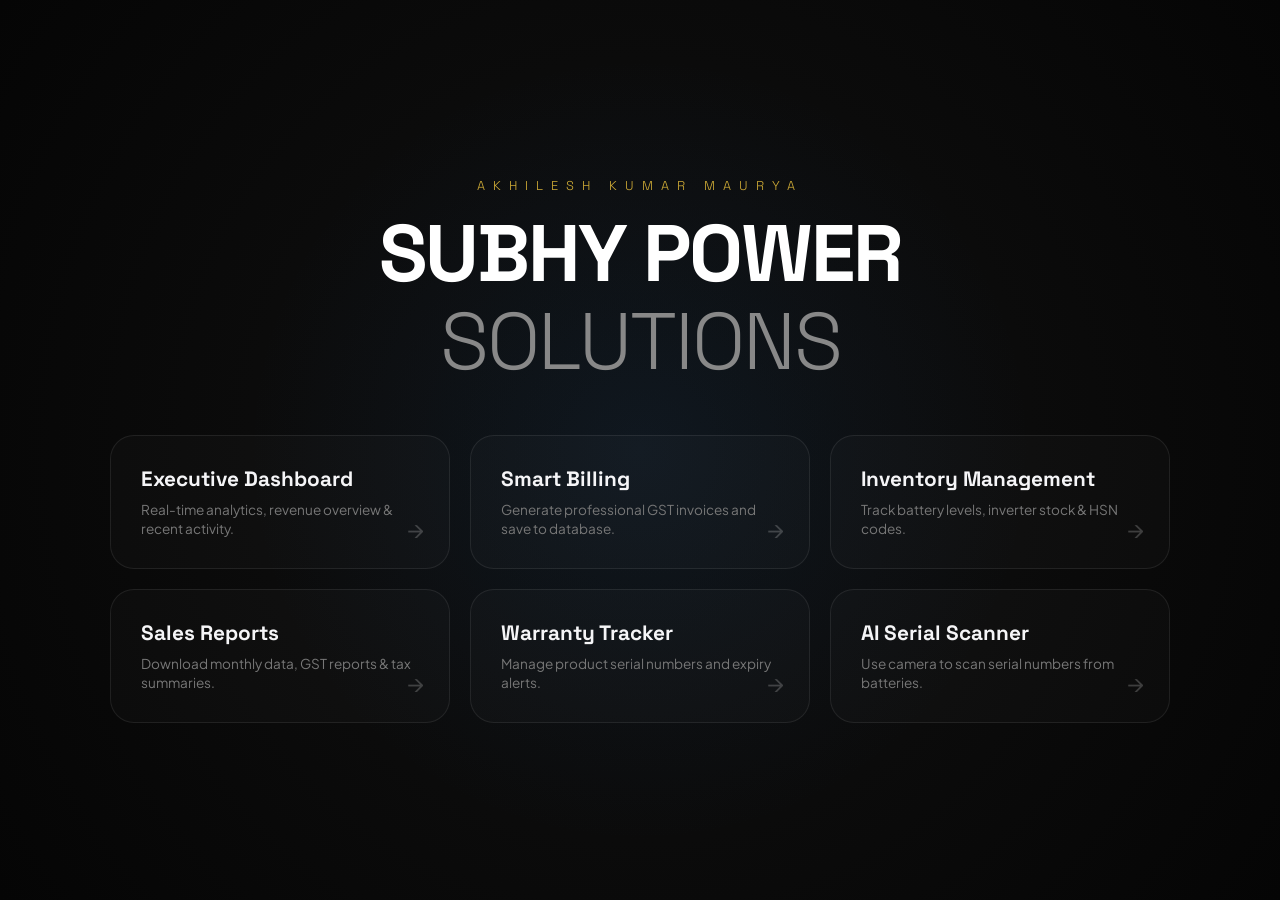
<file: index.html>
<!DOCTYPE html>
<html lang="en">
<head>
    <meta charset="UTF-8">
    <meta name="viewport" content="width=device-width, initial-scale=1.0">
    <title>Subhy Power | Executive Portal</title>
    <link href="https://fonts.googleapis.com/css2?family=Space+Grotesk:wght@300;500;700&family=Plus+Jakarta+Sans:wght@200;400;600&display=swap" rel="stylesheet">
    
    <script src="database.js"></script>

    <style>
        :root {
            --deep-black: #050505;
            --soft-white: #f5f5f7;
            --royal-blue: #0066cc;
            --accent-gold: #d4af37;
            --glass: rgba(255, 255, 255, 0.02);
            --border: rgba(255, 255, 255, 0.08);
        }

        * { margin: 0; padding: 0; box-sizing: border-box; }

        body {
            background-color: var(--deep-black);
            font-family: 'Plus Jakarta Sans', sans-serif;
            height: 100vh;
            display: flex;
            justify-content: center;
            align-items: center;
            color: var(--soft-white);
            overflow: hidden;
            background-image: radial-gradient(circle at 50% 50%, #111 0%, #050505 100%);
        }

        .ambient-glow {
            position: absolute; width: 800px; height: 800px;
            background: radial-gradient(circle, rgba(0, 102, 204, 0.08) 0%, transparent 70%);
            z-index: 0; pointer-events: none;
        }

        .container {
            position: relative;
            z-index: 10;
            width: 100%;
            max-width: 1100px;
            text-align: center;
            padding: 20px;
            transition: filter 0.5s ease;
        }

        .brand-box {
            margin-bottom: 50px;
            opacity: 0;
            animation: fadeInBlur 1.5s forwards;
        }

        @keyframes fadeInBlur {
            from { opacity: 0; filter: blur(10px); transform: translateY(20px); }
            to { opacity: 1; filter: blur(0); transform: translateY(0); }
        }

        .proprietor-tag {
            font-family: 'Space Grotesk', sans-serif;
            font-weight: 300;
            font-size: 0.8rem;
            letter-spacing: 8px;
            color: var(--accent-gold);
            text-transform: uppercase;
            margin-bottom: 15px;
            display: block;
        }

        .main-title {
            font-family: 'Space Grotesk', sans-serif;
            font-size: clamp(2.5rem, 8vw, 5rem);
            font-weight: 700;
            line-height: 1.1;
            letter-spacing: -2px;
            color: white;
        }

        .main-title span { font-weight: 300; color: #888; }

        .portal-grid {
            display: grid;
            grid-template-columns: repeat(3, 1fr);
            gap: 20px;
            margin-top: 40px;
            opacity: 0;
            animation: fadeInUp 1s forwards 0.8s;
        }

        .nav-card {
            background: var(--glass);
            border: 1px solid var(--border);
            padding: 30px;
            border-radius: 24px;
            cursor: pointer;
            text-decoration: none;
            color: white;
            transition: all 0.5s cubic-bezier(0.2, 1, 0.3, 1);
            position: relative;
            text-align: left;
        }

        .nav-card:hover {
            background: rgba(255, 255, 255, 0.05);
            border-color: rgba(0, 102, 204, 0.4);
            transform: translateY(-8px);
            box-shadow: 0 20px 40px rgba(0,0,0,0.4);
        }

        .nav-card h3 { font-family: 'Space Grotesk', sans-serif; font-size: 1.3rem; margin-bottom: 8px; color: var(--soft-white); }
        .nav-card p { font-size: 0.85rem; color: #777; line-height: 1.4; }
        .nav-card .arrow { position: absolute; right: 25px; bottom: 25px; font-size: 1.5rem; opacity: 0.2; transition: 0.3s; }
        .nav-card:hover .arrow { opacity: 1; transform: translateX(5px); color: var(--royal-blue); }

        /* --- PASSWORD MODAL --- */
        .modal-overlay {
            position: fixed; top: 0; left: 0; width: 100%; height: 100%;
            background: rgba(0, 0, 0, 0.85);
            backdrop-filter: blur(20px);
            display: none; justify-content: center; align-items: center;
            z-index: 1000;
        }

        .modal-card {
            background: #0a0a0a;
            border: 1px solid var(--border);
            padding: 40px;
            border-radius: 32px;
            width: 90%;
            max-width: 400px;
            text-align: center;
            transform: scale(0.9);
            transition: 0.4s cubic-bezier(0.175, 0.885, 0.32, 1.275);
        }

        .modal-overlay.active { display: flex; }
        .modal-overlay.active .modal-card { transform: scale(1); }

        .input-wrapper { position: relative; width: 100%; margin: 25px 0; }

        .pass-input {
            width: 100%;
            padding: 18px;
            background: #000;
            border: 1px solid var(--border);
            border-radius: 16px;
            color: white;
            font-size: 1.2rem;
            text-align: center;
            letter-spacing: 6px;
            outline: none;
            transition: 0.3s;
        }

        .pass-input:focus { border-color: var(--royal-blue); box-shadow: 0 0 20px rgba(0, 102, 204, 0.2); }

        .toggle-password {
            position: absolute; right: 15px; top: 50%;
            transform: translateY(-50%);
            cursor: pointer; opacity: 0.4; font-size: 1.2rem;
        }

        .modal-btn {
            width: 100%;
            padding: 16px;
            border-radius: 14px;
            border: none;
            font-weight: 600;
            cursor: pointer;
            transition: 0.3s;
        }

        .btn-unlock { background: var(--royal-blue); color: white; margin-bottom: 12px; }
        .btn-unlock:hover { background: #0077ee; transform: translateY(-2px); }
        .btn-cancel { background: transparent; color: #555; }

        @keyframes fadeInUp { from { opacity: 0; transform: translateY(30px); } to { opacity: 1; transform: translateY(0); } }

        @media (max-width: 768px) {
            .portal-grid { grid-template-columns: 1fr; }
            .container { padding-bottom: 50px; overflow-y: auto; height: 100vh; }
        }
    </style>
</head>
<body>

    <div class="ambient-glow"></div>

    <div class="container" id="mainContainer">
        <div class="brand-box">
            <span class="proprietor-tag">Akhilesh Kumar Maurya</span>
            <h1 class="main-title">SUBHY POWER<br><span>SOLUTIONS</span></h1>
        </div>

        <div class="portal-grid">
            <div class="nav-card" onclick="openGate('dashboard.html')">
                <h3>Executive Dashboard</h3>
                <p>Real-time analytics, revenue overview & recent activity.</p>
                <span class="arrow">→</span>
            </div>
            
            <div class="nav-card" onclick="openGate('billing.html')">
                <h3>Smart Billing</h3>
                <p>Generate professional GST invoices and save to database.</p>
                <span class="arrow">→</span>
            </div>

            <div class="nav-card" onclick="openGate('stock.html')">
                <h3>Inventory Management</h3>
                <p>Track battery levels, inverter stock & HSN codes.</p>
                <span class="arrow">→</span>
            </div>

            <div class="nav-card" onclick="openGate('reports.html')">
                <h3>Sales Reports</h3>
                <p>Download monthly data, GST reports & tax summaries.</p>
                <span class="arrow">→</span>
            </div>

            <div class="nav-card" onclick="openGate('warranty.html')">
                <h3>Warranty Tracker</h3>
                <p>Manage product serial numbers and expiry alerts.</p>
                <span class="arrow">→</span>
            </div>

            <div class="nav-card" onclick="openGate('scanner.html')">
                <h3>AI Serial Scanner</h3>
                <p>Use camera to scan serial numbers from batteries.</p>
                <span class="arrow">→</span>
            </div>
        </div>
    </div>

    <div class="modal-overlay" id="securityModal">
        <div class="modal-card">
            <div style="font-size: 3.5rem; margin-bottom: 15px;">🔒</div>
            <h2 style="font-family: 'Space Grotesk';">Identity Check</h2>
            <p style="color: #666; font-size: 0.9rem;">This area contains sensitive business data.</p>
            
            <div class="input-wrapper">
                <input type="password" id="passCode" class="pass-input" placeholder="••••">
                <span class="toggle-password" id="togglePass" onclick="togglePasswordVisibility()">👁️</span>
            </div>

            <button class="modal-btn btn-unlock" onclick="verifyAccess()">Unlock System</button>
            <button class="modal-btn btn-cancel" onclick="closeGate()">Cancel</button>
        </div>
    </div>

    <script>
        let pendingPage = "";

        function openGate(page) {
            pendingPage = page;
            document.getElementById('securityModal').classList.add('active');
            document.getElementById('mainContainer').style.filter = "blur(15px) grayscale(100%)";
            setTimeout(() => {
                document.getElementById('passCode').focus();
            }, 500);
        }

        function closeGate() {
            document.getElementById('securityModal').classList.remove('active');
            document.getElementById('mainContainer').style.filter = "none";
            document.getElementById('passCode').value = "";
        }

        function togglePasswordVisibility() {
            const passInput = document.getElementById('passCode');
            const toggleIcon = document.getElementById('togglePass');
            
            if (passInput.type === "password") {
                passInput.type = "text";
                toggleIcon.innerText = "🙈";
                passInput.style.letterSpacing = "2px";
            } else {
                passInput.type = "password";
                toggleIcon.innerText = "👁️";
                passInput.style.letterSpacing = "6px";
            }
        }

        function verifyAccess() {
            const pass = document.getElementById('passCode').value;
            // MASTER_PASSWORD database.js se uthayega
            if (pass === MASTER_PASSWORD) {
                window.location.href = pendingPage;
            } else {
                alert("❌ Unauthorized Access! Entry Denied.");
                document.getElementById('passCode').value = "";
            }
        }

        // Enter key support
        document.getElementById('passCode').addEventListener("keyup", function(e) {
            if (e.key === "Enter") verifyAccess();
        });

        // Initialize DB structure if first time
        window.onload = function() {
            if (!localStorage.getItem("SubhyPower_MasterDB")) {
                localStorage.setItem("SubhyPower_MasterDB", JSON.stringify({billing:[], stock:[], customers:[], warranty:[]}));
            }
        }
    </script>
</body>
</html>
</file>
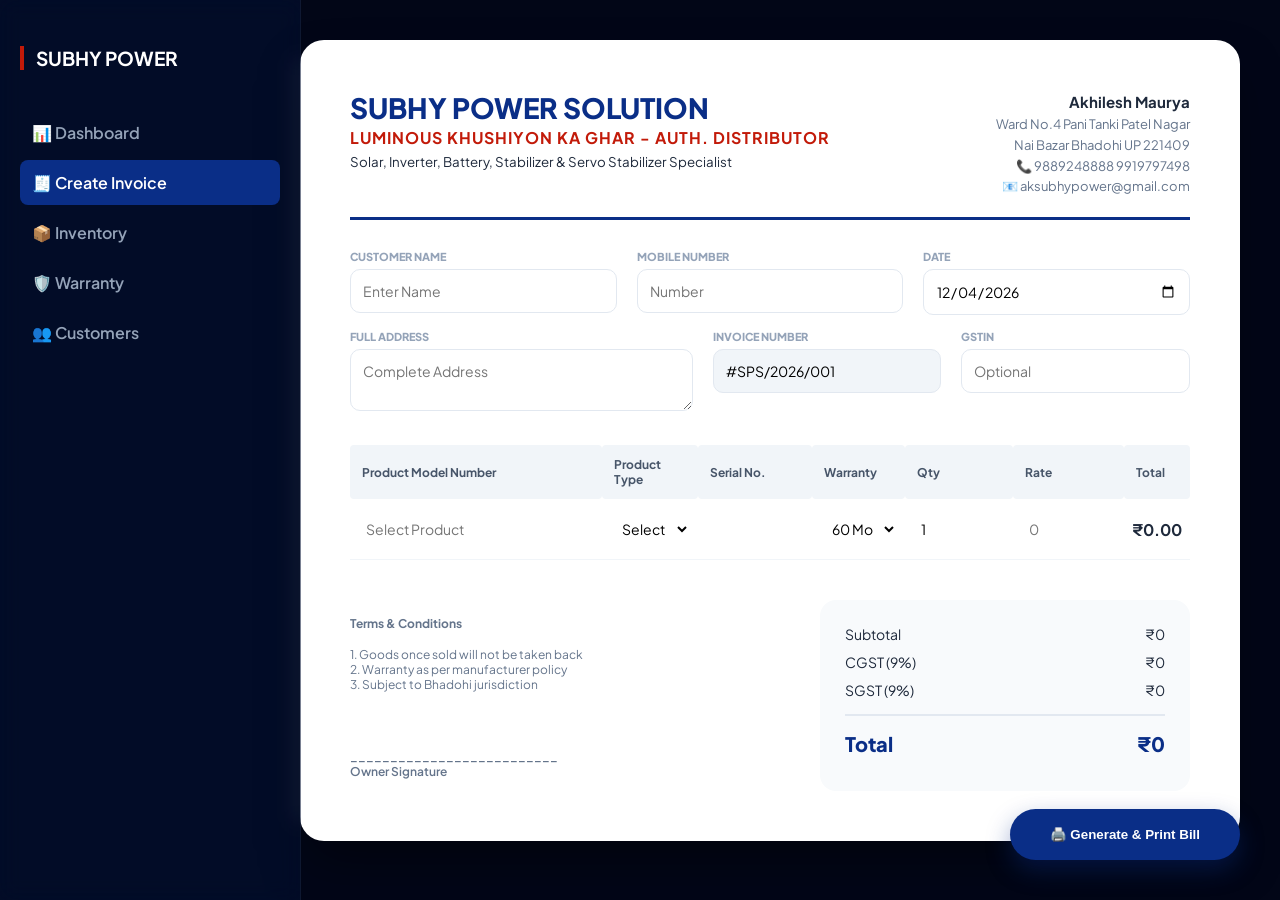
<file: billing.html>
<!DOCTYPE html>
<html lang="en">
<head>
<meta charset="UTF-8">
<meta name="viewport" content="width=device-width, initial-scale=1.0">
<title>Pro Invoice | Subhy Power Solution</title>

<link href="https://fonts.googleapis.com/css2?family=Plus+Jakarta+Sans:wght@400;500;600;700;800&display=swap" rel="stylesheet">

<style>
:root{
--primary:#c21a09;
--secondary:#0a2e87;
--bg:#020617;
--card:#ffffff;
--text:#1e293b;
--border:#e2e8f0;
}

body{
background:var(--bg);
font-family:'Plus Jakarta Sans',sans-serif;
margin:0;
display:flex;
color:white;
}

.sidebar{
width:260px;
background:rgba(10,46,135,.15);
height:100vh;
position:fixed;
padding:30px 20px;
border-right:1px solid rgba(255,255,255,.05);
backdrop-filter:blur(10px);
}

.sidebar h2{
color:white;
font-size:1.2rem;
border-left:4px solid var(--primary);
padding-left:12px;
margin-bottom:40px;
}

.sidebar a{
color:#94a3b8;
text-decoration:none;
padding:12px;
display:block;
border-radius:8px;
margin-bottom:5px;
transition:.3s;
font-weight:600;
}

.sidebar a:hover,
.sidebar a.active{
background:var(--secondary);
color:white;
}

.main-content{
margin-left:260px;
padding:40px;
width:100%;
display:flex;
justify-content:center;
}

.invoice-box{
background:var(--card);
color:var(--text);
width:100%;
max-width:1000px;
padding:50px;
border-radius:24px;
box-shadow:0 25px 50px -12px rgba(0,0,0,.5);
}

.header{
display:flex;
justify-content:space-between;
border-bottom:3px solid var(--secondary);
padding-bottom:20px;
margin-bottom:30px;
}

.brand h1{
color:var(--secondary);
margin:0;
font-size:28px;
font-weight:800;
}

.brand p{
color:var(--primary);
margin:2px 0;
font-weight:700;
letter-spacing:1px;
}

.shop-details{
text-align:right;
font-size:13px;
color:#64748b;
line-height:1.6;
}

.shop-details strong{
color:var(--text);
font-size:15px;
}

.grid-custom{
display:grid;
grid-template-columns:1fr 1fr 1fr;
gap:20px;
margin-bottom:15px;
}

.grid-3{
display:grid;
grid-template-columns:1.5fr 1fr 1fr;
gap:20px;
margin-bottom:30px;
}

.input-group label{
display:block;
font-size:11px;
font-weight:800;
color:#94a3b8;
text-transform:uppercase;
margin-bottom:6px;
}

input,textarea,select{
width:100%;
padding:12px;
border:1px solid var(--border);
border-radius:10px;
font-size:14px;
font-family:inherit;
box-sizing:border-box;
outline:none;
}

table{
width:100%;
border-collapse:collapse;
margin-top:10px;
}

th{
background:#f1f5f9;
padding:12px;
text-align:left;
font-size:12px;
color:#475569;
border-radius:4px;
}

td{
padding:12px 8px;
border-bottom:1px solid #f1f5f9;
}

.table-input{
border:none!important;
padding:8px!important;
background:transparent!important;
}

.footer-flex{
display:flex;
justify-content:space-between;
margin-top:40px;
}

.terms{
width:50%;
font-size:12px;
color:#64748b;
}

.totals-box{
width:320px;
background:#f8fafc;
padding:25px;
border-radius:16px;
}

.total-row{
display:flex;
justify-content:space-between;
margin-bottom:10px;
font-size:14px;
}

.total-row.grand{
border-top:2px solid var(--border);
padding-top:15px;
margin-top:15px;
font-size:20px;
font-weight:800;
color:var(--secondary);
}

.btn-print{
position:fixed;
bottom:40px;
right:40px;
background:var(--secondary);
color:white;
border:none;
padding:18px 40px;
border-radius:50px;
font-weight:800;
cursor:pointer;
box-shadow:0 10px 25px rgba(10,46,135,.4);
display:flex;
align-items:center;
gap:10px;
}

@media print{
.sidebar,.btn-print{display:none!important}
.main-content{margin:0;padding:0}
.invoice-box{box-shadow:none;max-width:100%;padding:0;border-radius:0}
body{background:white}
}
</style>
</head>

<body>

<div class="sidebar">
<h2>SUBHY POWER</h2>
<a href="dashboard.html">📊 Dashboard</a>
<a href="billing.html" class="active">🧾 Create Invoice</a>
<a href="stock.html">📦 Inventory</a>
<a href="warranty.html">🛡️ Warranty</a>
<a href="customers.html">👥 Customers</a>
</div>

<div class="main-content">
<div class="invoice-box">

<div class="header">
<div class="brand">
<h1>SUBHY POWER SOLUTION</h1>
<p>LUMINOUS KHUSHIYON KA GHAR - AUTH. DISTRIBUTOR</p>
<small>Solar, Inverter, Battery, Stabilizer & Servo Stabilizer Specialist</small>
</div>

<div class="shop-details">
<strong>Akhilesh Maurya</strong><br>
Ward No.4 Pani Tanki Patel Nagar<br>
Nai Bazar Bhadohi UP 221409<br>
📞 9889248888 9919797498<br>
📧 aksubhypower@gmail.com
</div>
</div>

<div class="grid-custom">
<div class="input-group">
<label>Customer Name</label>
<input id="custName" placeholder="Enter Name" autocomplete="off">
</div>

<div class="input-group">
<label>Mobile Number</label>
<input id="custMobile" placeholder="Number" autocomplete="off">
</div>

<div class="input-group">
<label>Date</label>
<input type="date" id="currentDate">
</div>
</div>

<div class="grid-3">
<div class="input-group">
<label>Full Address</label>
<textarea id="custAddr" placeholder="Complete Address" autocomplete="off"></textarea>
</div>

<div class="input-group">
<label>Invoice Number</label>
<input id="invNum" readonly style="background:#f1f5f9">
</div>

<div class="input-group">
<label>GSTIN</label>
<input id="custGst" placeholder="Optional">
</div>
</div>

<table>
<thead>
<tr>
<th width="30%">Product Model Number</th>
<th>Product Type</th>
<th>Serial No.</th>
<th>Warranty</th>
<th>Qty</th>
<th>Rate</th>
<th>Total</th>
</tr>
</thead>

<tbody>
<tr>
<td>
<input id="pName" class="table-input" list="productList" placeholder="Select Product">
<datalist id="productList"></datalist>
</td>

<td>
<select id="pType" class="table-input">
<option value="">Select Type</option>
<option>Inverter</option>
<option>Battery</option>
<option>Solar Battery</option>
<option>Solar Panel</option>
<option>Stabilizer</option>
</select>
</td>
<td><input id="pSerial" class="table-input" autocomplete="off"></td>

<td>
<select id="pWarranty" class="table-input">
<option>36 Months</option>
<option selected>60 Months</option>
<option>72 Months</option>
</select>
</td>

<td><input type="number" id="qty" value="1" oninput="calc()" class="table-input"></td>
<td><input type="number" id="rate" oninput="calc()" class="table-input" placeholder="0"></td>
<td><strong id="rowTotal">₹0.00</strong></td>
</tr>
</tbody>
</table>

<div class="footer-flex">
<div class="terms">
<h4>Terms & Conditions</h4>
<p>
1. Goods once sold will not be taken back<br>
2. Warranty as per manufacturer policy<br>
3. Subject to Bhadohi jurisdiction
</p>
<br><br><br>
<div style="font-weight:600">
__________________________<br>
Owner Signature
</div>
</div>

<div class="totals-box">
<div class="total-row"><span>Subtotal</span><span id="sub">₹0</span></div>
<div class="total-row"><span>CGST (9%)</span><span id="cgst">₹0</span></div>
<div class="total-row"><span>SGST (9%)</span><span id="sgst">₹0</span></div>
<div class="total-row grand"><span>Total</span><span id="grand">₹0</span></div>
</div>
</div>

</div>
</div>

<button class="btn-print" onclick="generateAndSave()">🖨️ Generate & Print Bill</button>

<script>
const DB="SubhyPower_MasterDB";
document.getElementById("currentDate").valueAsDate=new Date();

function initDB(){
    let db=JSON.parse(localStorage.getItem(DB)) || {stock:[],billing:[],warranty:[],report:[]};
    localStorage.setItem(DB,JSON.stringify(db));
    return db;
}

let db=initDB();

function invoiceID(){
    let count = db.billing ? db.billing.length : 0;
    document.getElementById("invNum").value="#SPS/2026/"+String(count+1).padStart(3,'0');
}
invoiceID();

function loadProducts(){
    let list=document.getElementById("productList");
    list.innerHTML = "";
    db.stock.forEach(p=>{
        let opt=document.createElement("option");
        opt.value=p.name;
        list.appendChild(opt);
    });
}
loadProducts();

document.getElementById("pName").addEventListener("change",function(){
    let name=this.value.toLowerCase();
    let item=db.stock.find(i=>i.name.toLowerCase()==name);
    if(item){
        document.getElementById("rate").value=item.price;
        if(item.qty<=0) alert("Out of stock!");
        else if(item.qty<5) alert("Low stock: "+item.qty);
    }
    calc();
});

function calc(){
    let q=parseFloat(document.getElementById("qty").value)||0;
    let r=parseFloat(document.getElementById("rate").value)||0;
    let total=q*r;
    let tax=total*0.09;
    let g=total+(tax*2);

    document.getElementById("rowTotal").innerText="₹"+total.toLocaleString("en-IN");
    document.getElementById("sub").innerText="₹"+total.toLocaleString("en-IN");
    document.getElementById("cgst").innerText="₹"+tax.toLocaleString("en-IN");
    document.getElementById("sgst").innerText="₹"+tax.toLocaleString("en-IN");
    document.getElementById("grand").innerText="₹"+g.toLocaleString("en-IN");
}

function generateAndSave(){
    let pNameValue = document.getElementById("pName").value;
    let custNameValue = document.getElementById("custName").value;
    
    if(!pNameValue || !custNameValue){
        alert("Please fill Customer Name and Product!");
        return;
    }

    let qtySold=parseInt(document.getElementById("qty").value)||0;
    
    // Refresh DB to get latest stock
    db = JSON.parse(localStorage.getItem(DB));

    // Update Stock
    let item=db.stock.find(i=>i.name.toLowerCase()==pNameValue.toLowerCase());
    if(item) {
        item.qty -= qtySold;
    }

    // Save Billing
    let bill={
        invNo:document.getElementById("invNum").value,
        date:document.getElementById("currentDate").value,
        customer:custNameValue,
        product:pNameValue,
        serial:document.getElementById("pSerial").value,
        amount:document.getElementById("grand").innerText
    };
    db.billing.push(bill);

    // Save Warranty
    db.warranty.push({
        serial:document.getElementById("pSerial").value,
        product:pNameValue,
        customer:custNameValue,
        date:document.getElementById("currentDate").value,
        warranty:document.getElementById("pWarranty").value
    });

    // Update LocalStorage
    localStorage.setItem(DB, JSON.stringify(db));

    // Trigger Print
    window.print();
    
    // Refresh for next invoice
    location.reload();
}
</script>

</body>
</html>
</file>
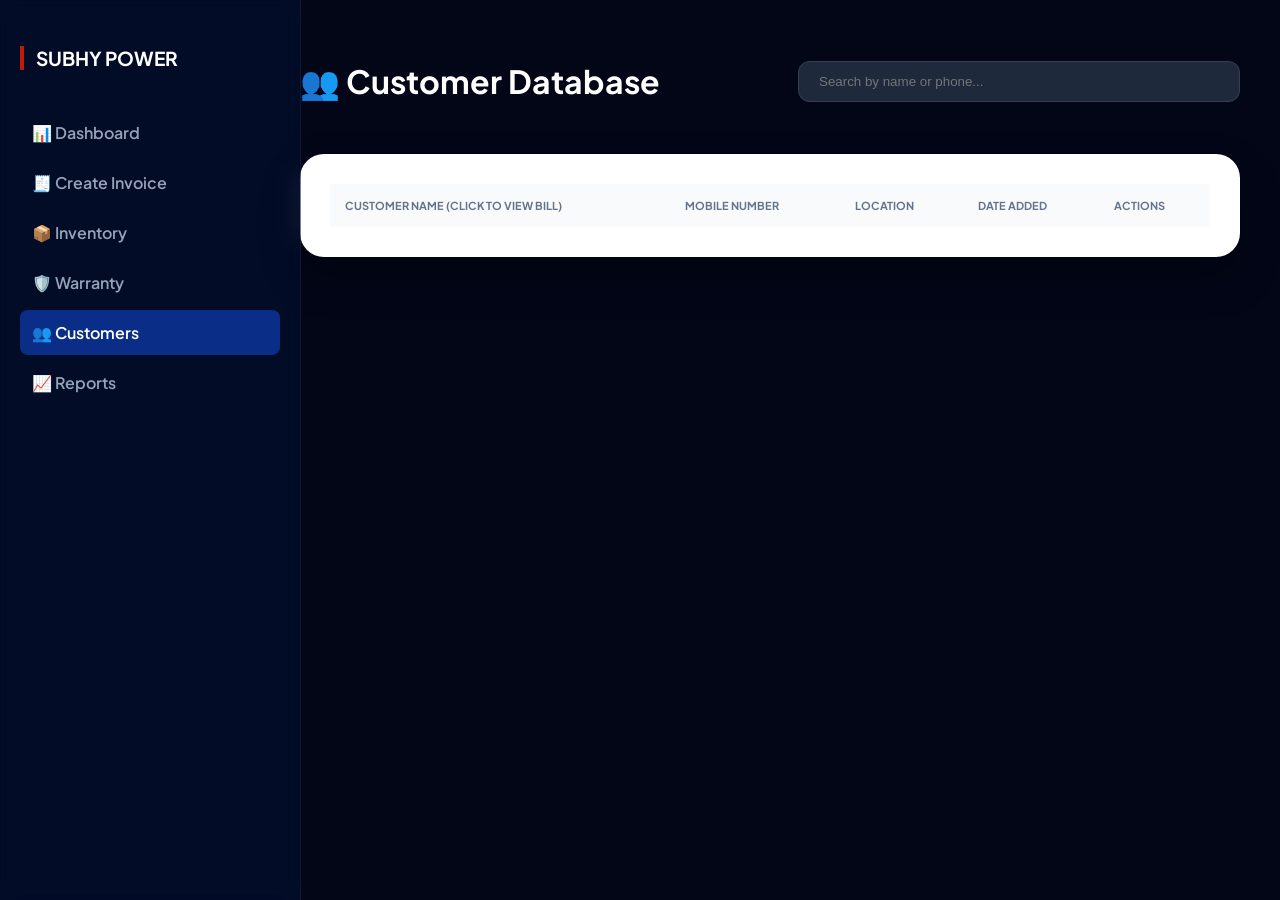
<file: customers.html>
<!DOCTYPE html>
<html lang="en">
<head>
    <meta charset="UTF-8">
    <meta name="viewport" content="width=device-width, initial-scale=1.0">
    <title>Customer Database | Subhy Power Solution</title>
    <link href="https://fonts.googleapis.com/css2?family=Plus+Jakarta+Sans:wght@400;500;600;700;800&display=swap" rel="stylesheet">
    
    <script src="database.js"></script>

    <style>
        :root {
            --primary: #c21a09; --secondary: #0a2e87; --bg: #020617;
            --card: #ffffff; --text: #1e293b; --border: #e2e8f0; --accent: #3b82f6;
        }

        body { background: var(--bg); font-family: 'Plus Jakarta Sans', sans-serif; margin: 0; display: flex; color: white; }

        .sidebar {
            width: 260px; background: rgba(10, 46, 135, 0.15); height: 100vh; position: fixed;
            padding: 30px 20px; border-right: 1px solid rgba(255,255,255,0.05); backdrop-filter: blur(10px);
        }

        .sidebar h2 { color: white; font-size: 1.2rem; border-left: 4px solid var(--primary); padding-left: 12px; margin-bottom: 40px; }
        .sidebar a { color: #94a3b8; text-decoration: none; padding: 12px; display: block; border-radius: 8px; margin-bottom: 5px; transition: 0.3s; font-weight: 600; }
        .sidebar a:hover, .sidebar a.active { background: var(--secondary); color: white; }

        .main-content { margin-left: 260px; padding: 40px; width: calc(100% - 260px); }

        .page-header { display: flex; justify-content: space-between; align-items: center; margin-bottom: 30px; }
        .search-input {
            width: 400px; padding: 12px 20px; border-radius: 12px; border: 1px solid rgba(255,255,255,0.1);
            background: #1e293b; color: white; outline: none;
        }

        .card { background: var(--card); color: var(--text); padding: 30px; border-radius: 24px; box-shadow: 0 20px 40px rgba(0,0,0,0.3); }

        table { width: 100%; border-collapse: collapse; }
        th { text-align: left; padding: 15px; background: #f8fafc; color: #64748b; font-size: 11px; text-transform: uppercase; }
        td { padding: 18px 15px; border-bottom: 1px solid #f1f5f9; font-size: 14px; }
        
        /* Clickable Profile */
        .user-info { display: flex; align-items: center; gap: 12px; cursor: pointer; transition: 0.2s; }
        .user-info:hover { transform: translateX(5px); }
        .avatar { 
            width: 35px; height: 35px; background: var(--secondary); color: white; 
            border-radius: 10px; display: flex; align-items: center; justify-content: center;
            font-weight: 800; font-size: 14px;
        }

        .btn-call { text-decoration: none; color: #10b981; font-weight: 700; margin-right: 15px; }
        .btn-delete { background: #fff1f2; color: #e11d48; border: none; padding: 6px 12px; border-radius: 8px; cursor: pointer; font-weight: 600; }

        /* MODAL STYLE (Bill Popup) */
        .modal { display: none; position: fixed; z-index: 1000; left: 0; top: 0; width: 100%; height: 100%; background: rgba(0,0,0,0.8); backdrop-filter: blur(5px); }
        .modal-content { background: white; color: #1e293b; margin: 5% auto; padding: 30px; border-radius: 20px; width: 500px; position: relative; }
        .close-btn { position: absolute; right: 20px; top: 15px; font-size: 24px; cursor: pointer; color: #64748b; }
        .bill-details p { border-bottom: 1px solid #f1f5f9; padding: 10px 0; margin: 0; display: flex; justify-content: space-between; }
        .bill-details b { color: var(--secondary); }
    </style>
</head>
<body>

    <div class="sidebar">
        <h2>SUBHY POWER</h2>
        <a href="dashboard.html">📊 Dashboard</a>
        <a href="billing.html">🧾 Create Invoice</a>
        <a href="stock.html">📦 Inventory</a>
        <a href="warranty.html">🛡️ Warranty</a>
        <a href="customers.html" class="active">👥 Customers</a>
        <a href="reports.html">📈 Reports</a>
    </div>

    <div class="main-content">
        <div class="page-header">
            <h1>👥 Customer Database</h1>
            <input type="text" id="custSearch" class="search-input" placeholder="Search by name or phone..." onkeyup="filterCustomers()">
        </div>

        <div class="card">
            <table>
                <thead>
                    <tr>
                        <th>Customer Name (Click to View Bill)</th>
                        <th>Mobile Number</th>
                        <th>Location</th>
                        <th>Date Added</th>
                        <th>Actions</th>
                    </tr>
                </thead>
                <tbody id="customerBody"></tbody>
            </table>
        </div>
    </div>

    <div id="billModal" class="modal">
        <div class="modal-content">
            <span class="close-btn" onclick="closeModal()">&times;</span>
            <h2 style="color: var(--secondary); margin-top: 0;">🧾 Invoice Summary</h2>
            <div id="billDetails" class="bill-details">
                </div>
            <button onclick="window.print()" style="width: 100%; margin-top: 20px; padding: 12px; background: var(--secondary); color: white; border: none; border-radius: 10px; cursor: pointer; font-weight: 700;">🖨️ Re-Print Bill</button>
        </div>
    </div>

    <script>
        function loadCustomers() {
            const tbody = document.getElementById('customerBody');
            const db = JSON.parse(localStorage.getItem("SubhyPower_MasterDB")) || { billing: [] };
            tbody.innerHTML = ""; 

            // Unique customers based on mobile
            const map = new Map();
            const uniqueCustomers = [];
            db.billing.forEach(item => {
                if(!map.has(item.mobile)){
                    map.set(item.mobile, true);
                    uniqueCustomers.push(item);
                }
            });

            uniqueCustomers.forEach((cust, index) => {
                const initials = cust.customer.split(' ').map(n => n[0]).join('').substring(0,2);
                const tr = document.createElement('tr');
                tr.innerHTML = `
                    <td>
                        <div class="user-info" onclick="viewBill('${cust.invNo}')">
                            <div class="avatar">${initials}</div>
                            <div><b>${cust.customer}</b><br><small style="color: #64748b;">Click to view last bill</small></div>
                        </div>
                    </td>
                    <td>+91 ${cust.mobile}</td>
                    <td>Bhadohi</td>
                    <td>${cust.date}</td>
                    <td>
                        <a href="tel:${cust.mobile}" class="btn-call">📞 Call</a>
                        <button class="btn-delete" onclick="secureDelete('billing', ${index})">🗑️ Remove</button>
                    </td>
                `;
                tbody.appendChild(tr);
            });
        }

        // Bill Dikhaane ka function
        function viewBill(invNo) {
            const db = JSON.parse(localStorage.getItem("SubhyPower_MasterDB"));
            const bill = db.billing.find(b => b.invNo === invNo);

            if(bill) {
                const details = document.getElementById('billDetails');
                details.innerHTML = `
                    <p><span>Invoice No:</span> <b>${bill.invNo}</b></p>
                    <p><span>Date:</span> <b>${bill.date}</b></p>
                    <p><span>Customer:</span> <b>${bill.customer}</b></p>
                    <p><span>Mobile:</span> <b>${bill.mobile}</b></p>
                    <p><span>Product:</span> <b>${bill.product}</b></p>
                    <p><span>Serial No:</span> <b>${bill.serial}</b></p>
                    <p style="font-size: 1.2rem; border-top: 2px solid #eee;"><span>Grand Total:</span> <b>${bill.amount}</b></p>
                `;
                document.getElementById('billModal').style.display = "block";
            }
        }

        function closeModal() {
            document.getElementById('billModal').style.display = "none";
        }

        // Close modal if clicked outside
        window.onclick = function(event) {
            if (event.target == document.getElementById('billModal')) closeModal();
        }

        function filterCustomers() {
            let input = document.getElementById('custSearch').value.toUpperCase();
            let rows = document.getElementById('customerBody').getElementsByTagName('tr');
            for (let i = 0; i < rows.length; i++) {
                let text = rows[i].innerText.toUpperCase();
                rows[i].style.display = text.indexOf(input) > -1 ? "" : "none";
            }
        }

        window.onload = loadCustomers;
    </script>
</body>
</html>
</file>
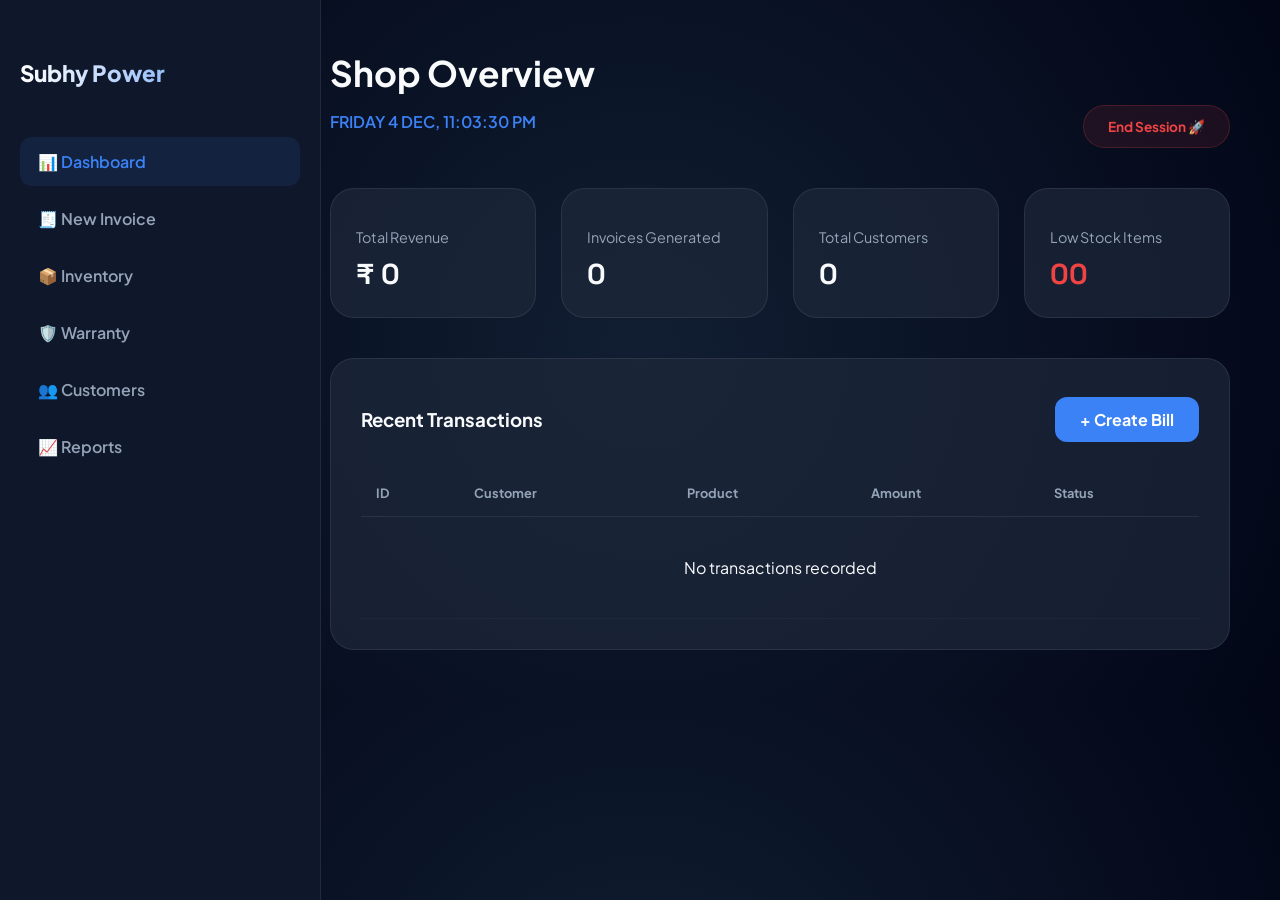
<file: dashboard.html>
<!DOCTYPE html>
<html lang="en">
<head>
<meta charset="UTF-8">
<meta name="viewport" content="width=device-width, initial-scale=1.0">

<title>Dashboard | Subhy Power Solution</title>

<link href="https://fonts.googleapis.com/css2?family=Plus+Jakarta+Sans:wght@400;600;700;800&family=Space+Grotesk:wght@500;700&display=swap" rel="stylesheet">

<script src="database.js"></script>

<style>
:root{
--sidebar-bg:#0f172a;
--main-bg:#020617;
--card-bg:rgba(30,41,59,0.7);
--accent:#3b82f6;
--neon-green:#10b981;
--neon-red:#ef4444;
--text-main:#f8fafc;
--text-dim:#94a3b8;
--glass-border:rgba(255,255,255,0.08);
}

body{
background-color:var(--main-bg);
color:var(--text-main);
font-family:'Plus Jakarta Sans',sans-serif;
margin:0;
display:flex;
overflow-x:hidden;
background-image:radial-gradient(circle at 50% 50%,#111e32 0%,#020617 100%);
}

.sidebar{
width:280px;
background:var(--sidebar-bg);
height:100vh;
position:fixed;
border-right:1px solid var(--glass-border);
padding:40px 20px;
display:flex;
flex-direction:column;
justify-content:space-between;
}

.shop-brand h2{
font-size:1.4rem;
font-weight:800;
margin-bottom:50px;
background:linear-gradient(to right,#fff,var(--accent));
-webkit-background-clip:text;
-webkit-text-fill-color:transparent;
}

.sidebar-menu a{
color:var(--text-dim);
text-decoration:none;
padding:14px 18px;
display:flex;
align-items:center;
gap:12px;
border-radius:12px;
margin-bottom:8px;
font-weight:600;
}

.sidebar-menu a:hover,
.sidebar-menu a.active{
background:rgba(59,130,246,0.1);
color:var(--accent);
}

.main-content{
margin-left:280px;
padding:50px;
width:calc(100% - 280px);
}

.header-flex{
display:flex;
justify-content:space-between;
align-items:flex-end;
margin-bottom:40px;
}

.header-logout-btn{
background:rgba(239,68,68,0.1);
color:var(--neon-red);
padding:12px 24px;
border-radius:100px;
text-decoration:none;
font-weight:700;
font-size:0.85rem;
border:1px solid rgba(239,68,68,0.2);
}

.stats-grid{
display:grid;
grid-template-columns:repeat(4,1fr);
gap:25px;
margin-bottom:40px;
}

.stat-card{
background:var(--card-bg);
padding:25px;
border-radius:24px;
border:1px solid var(--glass-border);
}

.stat-card p{
color:var(--text-dim);
font-size:0.9rem;
margin-bottom:10px;
}

.stat-card h2{
font-size:1.8rem;
margin:0;
font-family:'Space Grotesk';
}

.table-container{
background:var(--card-bg);
border-radius:24px;
padding:30px;
border:1px solid var(--glass-border);
}

table{
width:100%;
border-collapse:collapse;
margin-top:20px;
}

th{
text-align:left;
padding:15px;
color:var(--text-dim);
font-size:0.8rem;
border-bottom:1px solid var(--glass-border);
}

td{
padding:20px 15px;
border-bottom:1px solid rgba(255,255,255,0.03);
}

.btn-new{
background:var(--accent);
color:white;
padding:12px 25px;
border-radius:12px;
text-decoration:none;
font-weight:700;
}

.status-badge{
background:rgba(16,185,129,0.1);
color:var(--neon-green);
padding:6px 12px;
border-radius:20px;
font-size:0.7rem;
font-weight:700;
}
</style>
</head>

<body>

<div class="sidebar">
<div>

<div class="shop-brand">
<h2>Subhy Power</h2>
</div>

<div class="sidebar-menu">
<a href="dashboard.html" class="active">📊 Dashboard</a>
<a href="billing.html">🧾 New Invoice</a>
<a href="stock.html">📦 Inventory</a>
<a href="warranty.html">🛡️ Warranty</a>
<a href="customers.html">👥 Customers</a>
<a href="reports.html">📈 Reports</a>
</div>

</div>
</div>

<div class="main-content">

<div class="header-flex">

<div>
<h1 style="margin:0;font-size:2.2rem;">Shop Overview</h1>
<p id="liveClock" style="color:var(--accent);font-weight:600;"></p>
</div>

<a href="index.html" class="header-logout-btn">
End Session 🚀
</a>

</div>

<div class="stats-grid">

<div class="stat-card">
<p>Total Revenue</p>
<h2 id="totalRevenue">₹ 0</h2>
</div>

<div class="stat-card">
<p>Invoices Generated</p>
<h2 id="totalBills">0</h2>
</div>

<div class="stat-card">
<p>Total Customers</p>
<h2 id="totalCust">0</h2>
</div>

<div class="stat-card">
<p>Low Stock Items</p>
<h2 id="lowStockCount" style="color:var(--neon-red)">0</h2>
</div>

</div>

<div class="table-container">

<div style="display:flex;justify-content:space-between;align-items:center">
<h3>Recent Transactions</h3>
<a href="billing.html" class="btn-new">+ Create Bill</a>
</div>

<table>
<thead>
<tr>
<th>ID</th>
<th>Customer</th>
<th>Product</th>
<th>Amount</th>
<th>Status</th>
</tr>
</thead>

<tbody id="recentTransactionsBody"></tbody>
</table>

</div>

</div>

<script>

/* CLOCK */

function updateClock(){
const now=new Date()

document.getElementById("liveClock").innerText=
now.toLocaleString("en-IN",{
weekday:'long',
day:'numeric',
month:'short',
hour:'2-digit',
minute:'2-digit',
second:'2-digit'
}).toUpperCase()
}

setInterval(updateClock,1000)
updateClock()


/* DASHBOARD */

function updateDashboard(){

let db=JSON.parse(localStorage.getItem("SubhyPower_MasterDB"))

if(!db){
db={billing:[],stock:[]}
}

/* REVENUE */

let revenue=0

db.billing.forEach(bill=>{

let amount=0

if(bill.amount){
amount=parseFloat(
String(bill.amount).replace(/[₹,]/g,'')
)
}

revenue+=isNaN(amount)?0:amount

})

document.getElementById("totalRevenue").innerText=
"₹ "+revenue.toLocaleString("en-IN")


/* TOTAL BILLS */

document.getElementById("totalBills").innerText=db.billing.length


/* UNIQUE CUSTOMERS */

let customers=new Set()

db.billing.forEach(b=>{
if(b.customer) customers.add(b.customer)
})

document.getElementById("totalCust").innerText=customers.size


/* LOW STOCK */

let low=0

db.stock.forEach(i=>{
let q=parseInt(i.qty)
if(!isNaN(q) && q<=5) low++
})

document.getElementById("lowStockCount").innerText=
low.toString().padStart(2,'0')


/* RECENT TRANSACTIONS */

const tbody=document.getElementById("recentTransactionsBody")
tbody.innerHTML=""

if(db.billing.length===0){

tbody.innerHTML=`
<tr>
<td colspan="5" style="text-align:center;padding:40px">
No transactions recorded
</td>
</tr>`

return
}

db.billing.slice(-5).reverse().forEach(bill=>{

let product="Items"

if(bill.items && bill.items.length){
product=bill.items.map(i=>i.name).join(", ")
}

let amount=bill.amount||"₹0"

tbody.innerHTML+=`

<tr>

<td style="color:var(--accent);font-weight:700">
#${bill.invNo||"N/A"}
</td>

<td>${bill.customer||"Walk-in"}</td>

<td>${product}</td>

<td>${amount}</td>

<td>
<span class="status-badge">
COMPLETED
</span>
</td>

</tr>

`

})

}

/* AUTO REFRESH DASHBOARD */

updateDashboard()
setInterval(updateDashboard,3000)

</script>

</body>
</html>
</file>
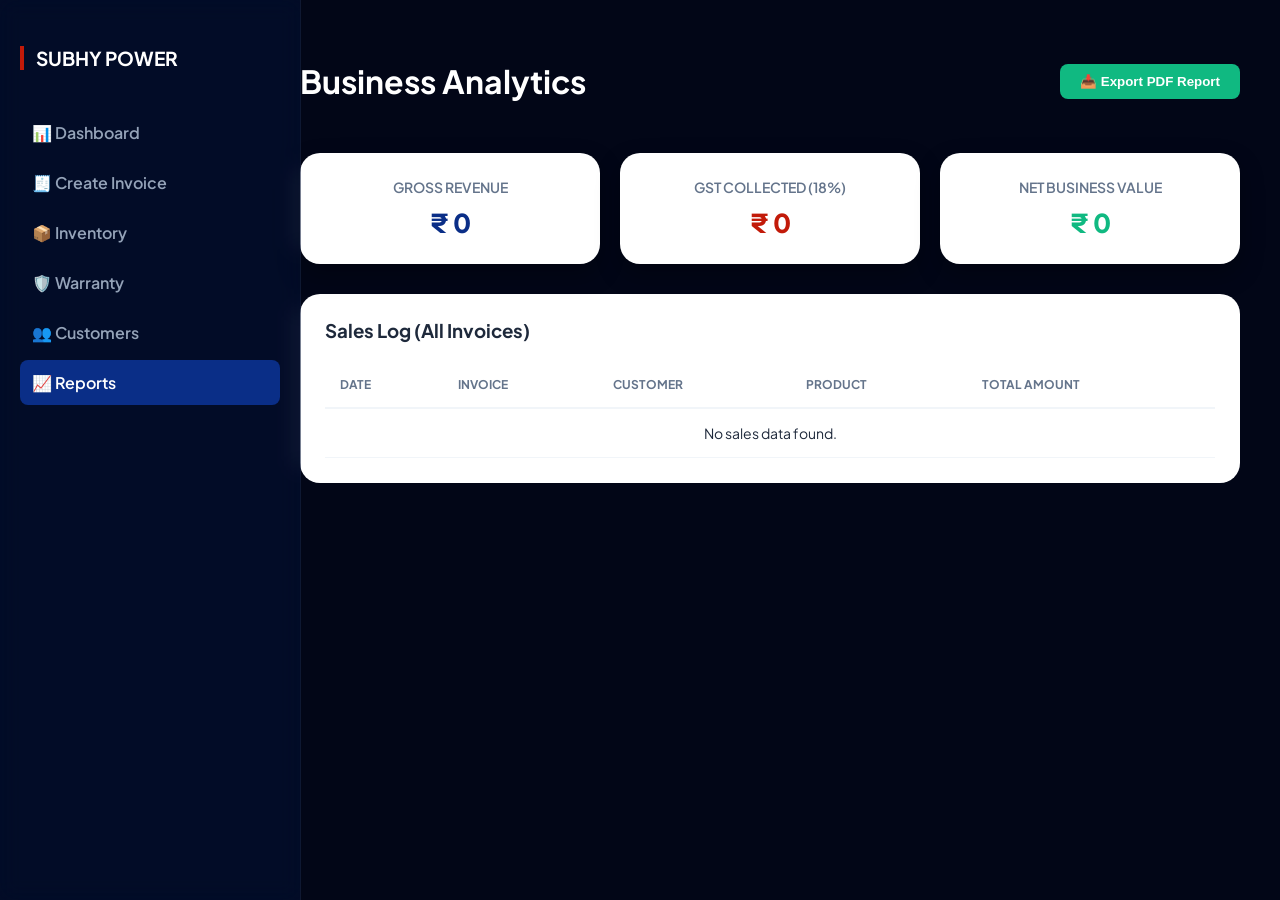
<file: reports.html>
<!DOCTYPE html>
<html lang="en">
<head>
    <meta charset="UTF-8">
    <meta name="viewport" content="width=device-width, initial-scale=1.0">
    <title>Reports - Subhy Power Solution</title>
    <link href="https://fonts.googleapis.com/css2?family=Plus+Jakarta+Sans:wght@400;500;600;700;800&display=swap" rel="stylesheet">
    
    <script src="database.js"></script>

    <style>
        :root {
            --primary: #c21a09;
            --secondary: #0a2e87;
            --bg: #020617;
            --card: #ffffff;
            --text: #1e293b;
            --border: #e2e8f0;
            --success: #10b981;
            --warning: #f59e0b;
        }

        body { background: var(--bg); font-family: 'Plus Jakarta Sans', sans-serif; margin: 0; display: flex; color: white; }

        .sidebar {
            width: 260px; background: rgba(10, 46, 135, 0.15); height: 100vh; position: fixed;
            padding: 30px 20px; border-right: 1px solid rgba(255,255,255,0.05); backdrop-filter: blur(10px);
        }

        .sidebar h2 { color: white; font-size: 1.2rem; border-left: 4px solid var(--primary); padding-left: 12px; margin-bottom: 40px; }
        .sidebar a { color: #94a3b8; text-decoration: none; padding: 12px; display: block; border-radius: 8px; margin-bottom: 5px; transition: 0.3s; font-weight: 600; }
        .sidebar a:hover, .sidebar a.active { background: var(--secondary); color: white; }

        .main-content { margin-left: 260px; padding: 40px; width: calc(100% - 260px); }

        .top-bar { display: flex; justify-content: space-between; align-items: center; margin-bottom: 30px; }
        
        .grid-3 { display: grid; grid-template-columns: repeat(3, 1fr); gap: 20px; margin-bottom: 30px; }
        .stat-card { background: var(--card); color: var(--text); padding: 25px; border-radius: 20px; text-align: center; box-shadow: 0 10px 25px rgba(0,0,0,0.3); }
        .stat-card p { margin: 0; font-size: 14px; font-weight: 600; color: #64748b; text-transform: uppercase; }
        .stat-card h2 { margin: 10px 0 0 0; font-size: 26px; font-weight: 800; color: var(--secondary); }

        .table-card { background: var(--card); color: var(--text); padding: 25px; border-radius: 20px; }
        table { width: 100%; border-collapse: collapse; }
        th { text-align: left; padding: 15px; border-bottom: 2px solid #f1f5f9; color: #64748b; font-size: 12px; text-transform: uppercase; }
        td { padding: 15px; border-bottom: 1px solid #f1f5f9; font-size: 14px; }

        .btn-export { background: var(--success); color: white; border: none; padding: 10px 20px; border-radius: 8px; font-weight: 700; cursor: pointer; }

        @media print { .sidebar, .top-bar { display: none; } .main-content { margin: 0; width: 100%; } }
    </style>
</head>
<body>

    <div class="sidebar">
        <h2>SUBHY POWER</h2>
        <a href="dashboard.html">📊 Dashboard</a>
        <a href="billing.html">🧾 Create Invoice</a>
        <a href="stock.html">📦 Inventory</a>
        <a href="warranty.html">🛡️ Warranty</a>
        <a href="customers.html">👥 Customers</a>
        <a href="reports.html" class="active">📈 Reports</a>
    </div>

    <div class="main-content">
        <div class="top-bar">
            <h1>Business Analytics</h1>
            <button class="btn-export" onclick="window.print()">📥 Export PDF Report</button>
        </div>
        
        <div class="grid-3">
            <div class="stat-card">
                <p>Gross Revenue</p>
                <h2 id="repRevenue">₹ 0</h2>
            </div>
            <div class="stat-card">
                <p>GST Collected (18%)</p>
                <h2 id="repGst" style="color: var(--primary);">₹ 0</h2>
            </div>
            <div class="stat-card">
                <p>Net Business Value</p>
                <h2 id="repNet" style="color: var(--success);">₹ 0</h2>
            </div>
        </div>

        <div class="table-card">
            <h3 style="margin-top:0; margin-bottom: 20px;">Sales Log (All Invoices)</h3>
            <table>
                <thead>
                    <tr>
                        <th>Date</th>
                        <th>Invoice</th>
                        <th>Customer</th>
                        <th>Product</th>
                        <th>Total Amount</th>
                    </tr>
                </thead>
                <tbody id="reportTableBody">
                    </tbody>
            </table>
        </div>
    </div>

    <script>
        function generateReport() {
            const db = JSON.parse(localStorage.getItem("SubhyPower_MasterDB")) || { billing: [] };
            const tbody = document.getElementById('reportTableBody');
            
            let totalRev = 0;
            tbody.innerHTML = "";

            if (db.billing.length === 0) {
                tbody.innerHTML = "<tr><td colspan='5' style='text-align:center;'>No sales data found.</td></tr>";
                return;
            }

            db.billing.forEach(bill => {
                // Amount clean karke number mein badlo
                let amt = parseFloat(bill.amount.replace(/[₹,]/g, '')) || 0;
                totalRev += amt;

                tbody.innerHTML += `
                    <tr>
                        <td>${bill.date}</td>
                        <td>#${bill.invNo}</td>
                        <td><b>${bill.customer}</b></td>
                        <td>${bill.product}</td>
                        <td style="font-weight:700;">${bill.amount}</td>
                    </tr>
                `;
            });

            // Calculations
            let gst = totalRev * 0.18;
            let net = totalRev - gst;

            // Display values
            document.getElementById('repRevenue').innerText = "₹ " + totalRev.toLocaleString('en-IN');
            document.getElementById('repGst').innerText = "₹ " + gst.toLocaleString('en-IN');
            document.getElementById('repNet').innerText = "₹ " + net.toLocaleString('en-IN');
        }

        window.onload = generateReport;
    </script>
</body>
</html>
</file>
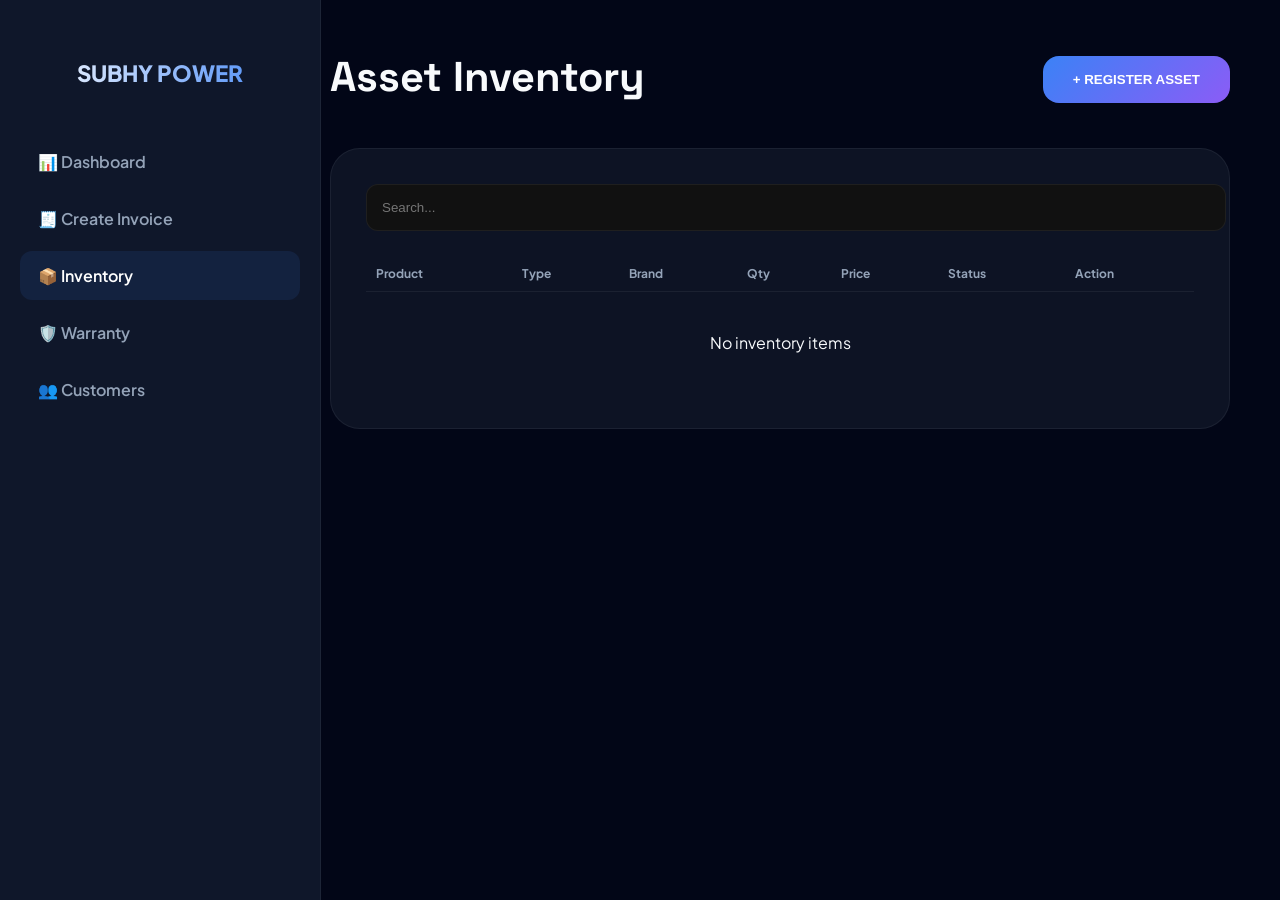
<file: stock.html>
<!DOCTYPE html>
<html lang="en">
<head>
<meta charset="UTF-8">
<meta name="viewport" content="width=device-width, initial-scale=1.0">

<title>Inventory | Subhy Power Solution</title>

<link href="https://fonts.googleapis.com/css2?family=Plus+Jakarta+Sans:wght@400;500;600;700;800&family=Space+Grotesk:wght@500;700&display=swap" rel="stylesheet">

<script src="database.js"></script>

<style>

:root{
--primary:#3b82f6;
--accent:#8b5cf6;
--bg:#020617;
--sidebar:#0f172a;
--card-bg:rgba(30,41,59,0.4);
--glass-border:rgba(255,255,255,0.06);
--text-main:#f8fafc;
--text-dim:#94a3b8;
--success:#10b981;
--warning:#f59e0b;
--danger:#ef4444;
}

body{
background:var(--bg);
color:var(--text-main);
font-family:'Plus Jakarta Sans',sans-serif;
margin:0;
display:flex;
min-height:100vh;
}

.sidebar{
width:280px;
background:var(--sidebar);
height:100vh;
position:fixed;
padding:40px 20px;
border-right:1px solid var(--glass-border);
display:flex;
flex-direction:column;
}

.sidebar h2{
font-size:1.4rem;
font-weight:800;
margin-bottom:50px;
background:linear-gradient(to right,#fff,var(--primary));
-webkit-background-clip:text;
-webkit-text-fill-color:transparent;
text-align:center;
}

.sidebar a{
color:var(--text-dim);
text-decoration:none;
padding:14px 18px;
display:flex;
align-items:center;
gap:12px;
border-radius:12px;
margin-bottom:8px;
font-weight:600;
}

.sidebar a:hover,
.sidebar a.active{
background:rgba(59,130,246,0.1);
color:#fff;
}

.main-content{
margin-left:280px;
padding:50px;
width:calc(100% - 280px);
}

.page-header{
display:flex;
justify-content:space-between;
align-items:flex-end;
margin-bottom:45px;
}

.page-header h1{
font-family:'Space Grotesk';
font-size:2.6rem;
margin:0;
}

.btn-add{
background:linear-gradient(135deg,var(--primary),var(--accent));
color:white;
border:none;
padding:16px 30px;
border-radius:16px;
font-weight:800;
cursor:pointer;
}

.inventory-card{
background:var(--card-bg);
border-radius:30px;
padding:35px;
border:1px solid var(--glass-border);
}

.search-input{
width:100%;
background:#111;
border:1px solid var(--glass-border);
padding:15px;
border-radius:12px;
color:white;
margin-bottom:25px;
}

table{
width:100%;
border-collapse:collapse;
}

th{
text-align:left;
padding:10px;
color:var(--text-dim);
font-size:12px;
}

td{
padding:16px 10px;
border-top:1px solid var(--glass-border);
}

.type-badge{
background:#222;
padding:5px 10px;
border-radius:8px;
font-size:12px;
}

.status-pill{
padding:5px 10px;
border-radius:20px;
font-size:12px;
font-weight:700;
}

.available{background:rgba(16,185,129,0.1);color:var(--success);}
.critical{background:rgba(245,158,11,0.1);color:var(--warning);}
.depleted{background:rgba(239,68,68,0.1);color:var(--danger);}

.modal-overlay{
position:fixed;
top:0;
left:0;
width:100%;
height:100%;
background:rgba(0,0,0,0.8);
display:none;
justify-content:center;
align-items:center;
}

.modal-overlay.active{
display:flex;
}

.modal-card{
background:#0f172a;
padding:40px;
border-radius:20px;
width:400px;
}

.form-input{
width:100%;
padding:12px;
border-radius:10px;
border:1px solid var(--glass-border);
background:#020617;
color:white;
margin-bottom:15px;
}

.btn-confirm{
width:100%;
padding:14px;
background:var(--primary);
border:none;
border-radius:10px;
color:white;
font-weight:700;
cursor:pointer;
margin-top:10px;
}

.btn-discard{
width:100%;
padding:12px;
margin-top:10px;
background:transparent;
border:none;
color:var(--text-dim);
cursor:pointer;
}

</style>
</head>

<body>

<div class="sidebar">

<h2>SUBHY POWER</h2>

<a href="dashboard.html">📊 Dashboard</a>
<a href="billing.html">🧾 Create Invoice</a>
<a href="stock.html" class="active">📦 Inventory</a>
<a href="warranty.html">🛡️ Warranty</a>
<a href="customers.html">👥 Customers</a>

<div style="margin-top:auto">
<a href="index.html" style="color:var(--danger)">🚪 Logout</a>
</div>

</div>


<div class="main-content">

<div class="page-header">

<h1>Asset Inventory</h1>

<button class="btn-add" onclick="toggleModal(true)">
+ REGISTER ASSET
</button>

</div>


<div class="inventory-card">

<input type="text" id="stockSearch" class="search-input" placeholder="Search..." onkeyup="filterStock()">

<table>

<thead>
<tr>
<th>Product</th>
<th>Type</th>
<th>Brand</th>
<th>Qty</th>
<th>Price</th>
<th>Status</th>
<th>Action</th>
</tr>
</thead>

<tbody id="stockTableBody"></tbody>

</table>

</div>

</div>


<div class="modal-overlay" id="productModal">

<div class="modal-card">

<h2>Add Product</h2>

<input id="p_name" class="form-input" placeholder="Product name">

<select id="p_type" class="form-input">
<option>Solar Battery</option>
<option>Inverter</option>
<option>Normal Battery</option>
<option>Solar Panel</option>
<option>Combo Kit</option>
<option>Other</option>
</select>

<input id="p_brand" class="form-input" placeholder="Brand">

<input id="p_qty" type="number" class="form-input" placeholder="Qty">

<input id="p_price" type="number" class="form-input" placeholder="Price">

<button class="btn-confirm" onclick="handleSave()">
ADD TO INVENTORY
</button>

<button class="btn-discard" onclick="discardEntry()">
Discard Entry
</button>

</div>

</div>


<script>

function toggleModal(show){
document.getElementById("productModal")
.classList.toggle("active",show)
}

function discardEntry(){

["p_name","p_brand","p_qty","p_price"].forEach(id=>{
document.getElementById(id).value=""
})

toggleModal(false)

}

function loadInventory(){

const db=JSON.parse(localStorage.getItem(DB_NAME))||{stock:[]}

const tbody=document.getElementById("stockTableBody")

tbody.innerHTML=""

if(db.stock.length===0){

tbody.innerHTML=`<tr><td colspan="7" style="text-align:center;padding:40px">No inventory items</td></tr>`
return
}

db.stock.forEach((item,index)=>{

let qty=parseInt(item.qty)||0

let status="available"
let text="Good"

if(qty<=0){status="depleted";text="Out"}
else if(qty<5){status="critical";text="Low"}

tbody.innerHTML+=`

<tr>

<td>${item.name}</td>
<td><span class="type-badge">${item.type||"N/A"}</span></td>
<td>${(item.brand||"N/A").toUpperCase()}</td>
<td>${qty}</td>
<td>₹${Number(item.price||0).toLocaleString("en-IN")}</td>

<td>
<span class="status-pill ${status}">
${text}
</span>
</td>

<td>
<button onclick="deleteProduct(${index})">🗑️</button>
</td>

</tr>

`

})

}

function handleSave(){

const name=document.getElementById("p_name").value.trim()
const type=document.getElementById("p_type").value
const brand=document.getElementById("p_brand").value.trim()
const qty=parseInt(document.getElementById("p_qty").value)
const price=parseFloat(document.getElementById("p_price").value)

if(!name||isNaN(qty)||isNaN(price)){
alert("All fields required")
return
}

saveData("stock",{name,type,brand,qty,price})

discardEntry()

loadInventory()

}

function deleteProduct(index){

if(confirm("Delete product?")){
secureDelete("stock",index)
}

}

function filterStock(){

const input=document.getElementById("stockSearch").value.toUpperCase()

document.querySelectorAll("#stockTableBody tr").forEach(row=>{
row.style.display=row.innerText.toUpperCase().includes(input)?"":"none"
})

}

window.onload=loadInventory

</script>

</body>
</html>
</file>
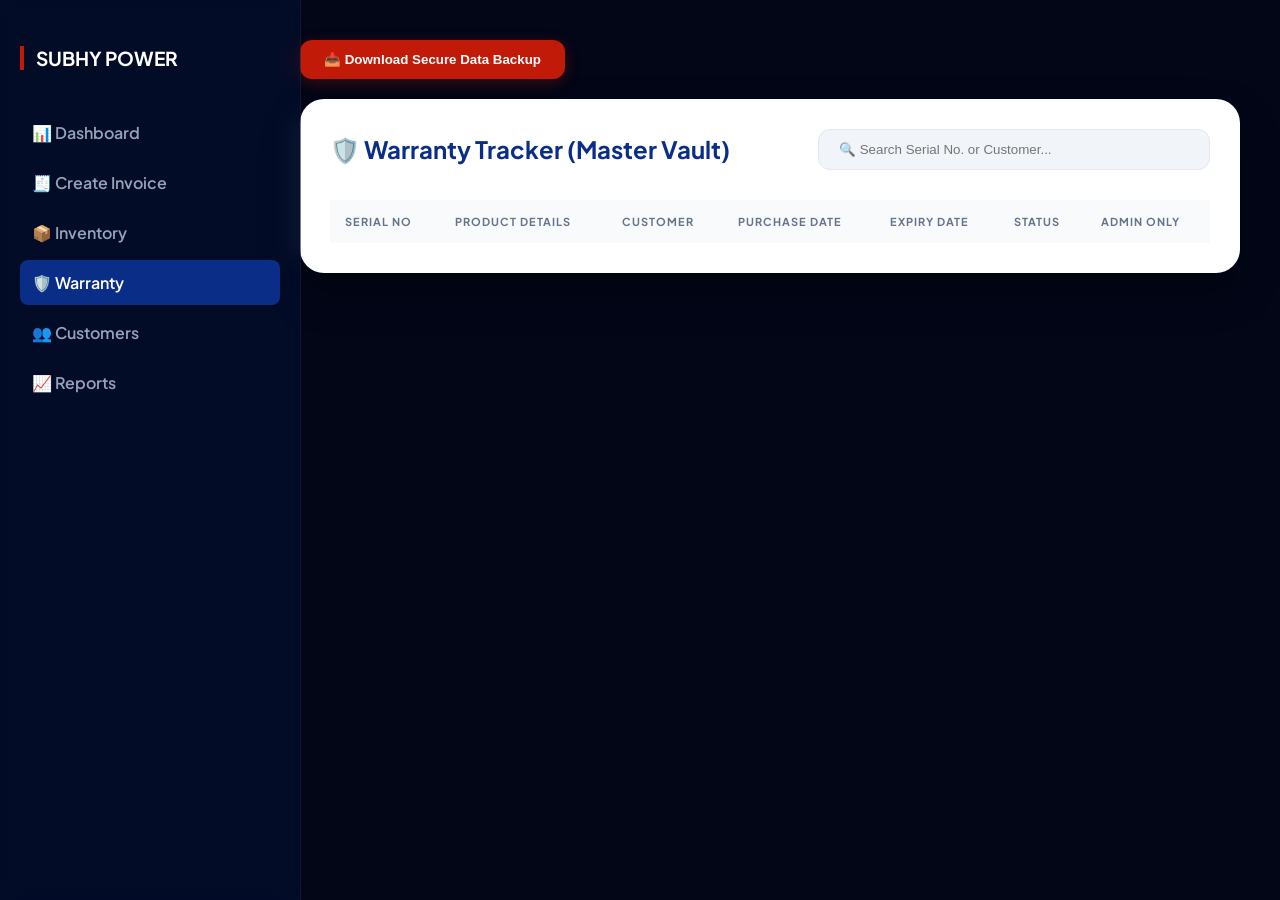
<file: warranty.html>
<!DOCTYPE html>
<html lang="en">
<head>
    <meta charset="UTF-8">
    <meta name="viewport" content="width=device-width, initial-scale=1.0">
    <title>Warranty Tracker | Subhy Power Solution</title>
    <link href="https://fonts.googleapis.com/css2?family=Plus+Jakarta+Sans:wght@400;500;600;700;800&display=swap" rel="stylesheet">
    
    <script src="database.js"></script>

    <style>
        :root {
            --primary: #c21a09;
            --secondary: #0a2e87;
            --bg: #020617;
            --card: #ffffff;
            --text: #1e293b;
            --border: #e2e8f0;
            --success-bg: #dcfce7;
            --success-text: #166534;
            --danger-bg: #fee2e2;
            --danger-text: #991b1b;
        }

        body { background: var(--bg); font-family: 'Plus Jakarta Sans', sans-serif; margin: 0; display: flex; color: white; }

        /* Sidebar Navigation */
        .sidebar {
            width: 260px; background: rgba(10, 46, 135, 0.15); height: 100vh; position: fixed;
            padding: 30px 20px; border-right: 1px solid rgba(255,255,255,0.05); backdrop-filter: blur(10px);
        }

        .sidebar h2 { color: white; font-size: 1.2rem; border-left: 4px solid var(--primary); padding-left: 12px; margin-bottom: 40px; }
        .sidebar a { color: #94a3b8; text-decoration: none; padding: 12px; display: block; border-radius: 8px; margin-bottom: 5px; transition: 0.3s; font-weight: 600; }
        .sidebar a:hover, .sidebar a.active { background: var(--secondary); color: white; }

        .main-content { margin-left: 260px; padding: 40px; width: calc(100% - 260px); }

        /* Content Card */
        .card {
            background: var(--card); color: var(--text); padding: 30px; border-radius: 24px;
            box-shadow: 0 20px 40px rgba(0,0,0,0.3);
        }

        .header-flex { display: flex; justify-content: space-between; align-items: center; margin-bottom: 30px; }

        .search-box {
            background: #f1f5f9; border: 1px solid var(--border); padding: 12px 20px;
            border-radius: 12px; width: 350px; outline: none; transition: 0.3s;
        }

        /* Modern Table */
        table { width: 100%; border-collapse: collapse; }
        th { text-align: left; padding: 15px; background: #f8fafc; color: #64748b; font-size: 11px; text-transform: uppercase; letter-spacing: 1px; }
        td { padding: 18px 15px; border-bottom: 1px solid #f1f5f9; font-size: 14px; }
        tr:hover { background: #fcfdfe; }

        /* Status Badges */
        .badge { padding: 6px 12px; border-radius: 50px; font-size: 12px; font-weight: 700; }
        .status-active { background: var(--success-bg); color: var(--success-text); }
        .status-expired { background: var(--danger-bg); color: var(--danger-text); }

        .btn-delete {
            background: #fee2e2; color: #dc2626; border: none; padding: 6px 12px;
            border-radius: 6px; cursor: pointer; font-weight: 700; font-size: 11px;
        }
        .btn-delete:hover { background: #dc2626; color: white; }

        .btn-backup {
            background: var(--primary); color: white; border: none; padding: 12px 24px;
            border-radius: 12px; font-weight: 700; cursor: pointer; margin-bottom: 20px;
            box-shadow: 0 4px 15px rgba(194, 26, 9, 0.3);
        }
    </style>
</head>
<body>

    <div class="sidebar">
        <h2>SUBHY POWER</h2>
        <a href="dashboard.html">📊 Dashboard</a>
        <a href="billing.html">🧾 Create Invoice</a>
        <a href="stock.html">📦 Inventory</a>
        <a href="warranty.html" class="active">🛡️ Warranty</a>
        <a href="customers.html">👥 Customers</a>
        <a href="reports.html">📈 Reports</a>
    </div>

    <div class="main-content">
        <button class="btn-backup" onclick="downloadMasterBackup()">📥 Download Secure Data Backup</button>
        
        <div class="card">
            <div class="header-flex">
                <h2 style="margin:0; color: var(--secondary);">🛡️ Warranty Tracker (Master Vault)</h2>
                <input type="text" class="search-box" id="warrantySearch" placeholder="🔍 Search Serial No. or Customer..." onkeyup="filterWarranty()">
            </div>

            <table>
                <thead>
                    <tr>
                        <th>Serial No</th>
                        <th>Product Details</th>
                        <th>Customer</th>
                        <th>Purchase Date</th>
                        <th>Expiry Date</th>
                        <th>Status</th>
                        <th>Admin Only</th>
                    </tr>
                </thead>
                <tbody id="warrantyBody">
                    </tbody>
            </table>
        </div>
    </div>

    <script>
        // Data Load Function
        function loadWarranty() {
            const tbody = document.getElementById('warrantyBody');
            // Master Database se data uthao
            const db = JSON.parse(localStorage.getItem("SubhyPower_MasterDB")) || { warranty: [] };
            
            tbody.innerHTML = ""; // Clear current table

            db.warranty.forEach((item, index) => {
                const tr = document.createElement('tr');
                tr.innerHTML = `
                    <td><code style="font-weight: 700; color: var(--primary);">${item.serial || 'N/A'}</code></td>
                    <td><b>${item.product || 'N/A'}</b></td>
                    <td>${item.customer || 'N/A'}</td>
                    <td>${item.pDate || 'N/A'}</td>
                    <td>${item.eDate || 'N/A'}</td>
                    <td><span class="badge status-active">● Active</span></td>
                    <td>
                        <button class="btn-delete" onclick="secureDelete('warranty', ${index})">🗑️ Delete Entry</button>
                    </td>
                `;
                tbody.appendChild(tr);
            });
        }

        // Search Filter
        function filterWarranty() {
            let input = document.getElementById('warrantySearch').value.toUpperCase();
            let rows = document.getElementById('warrantyBody').getElementsByTagName('tr');
            for (let i = 0; i < rows.length; i++) {
                let text = rows[i].innerText.toUpperCase();
                rows[i].style.display = text.indexOf(input) > -1 ? "" : "none";
            }
        }

        // Run on page load
        window.onload = loadWarranty;
    </script>
</body>
</html>
</file>
